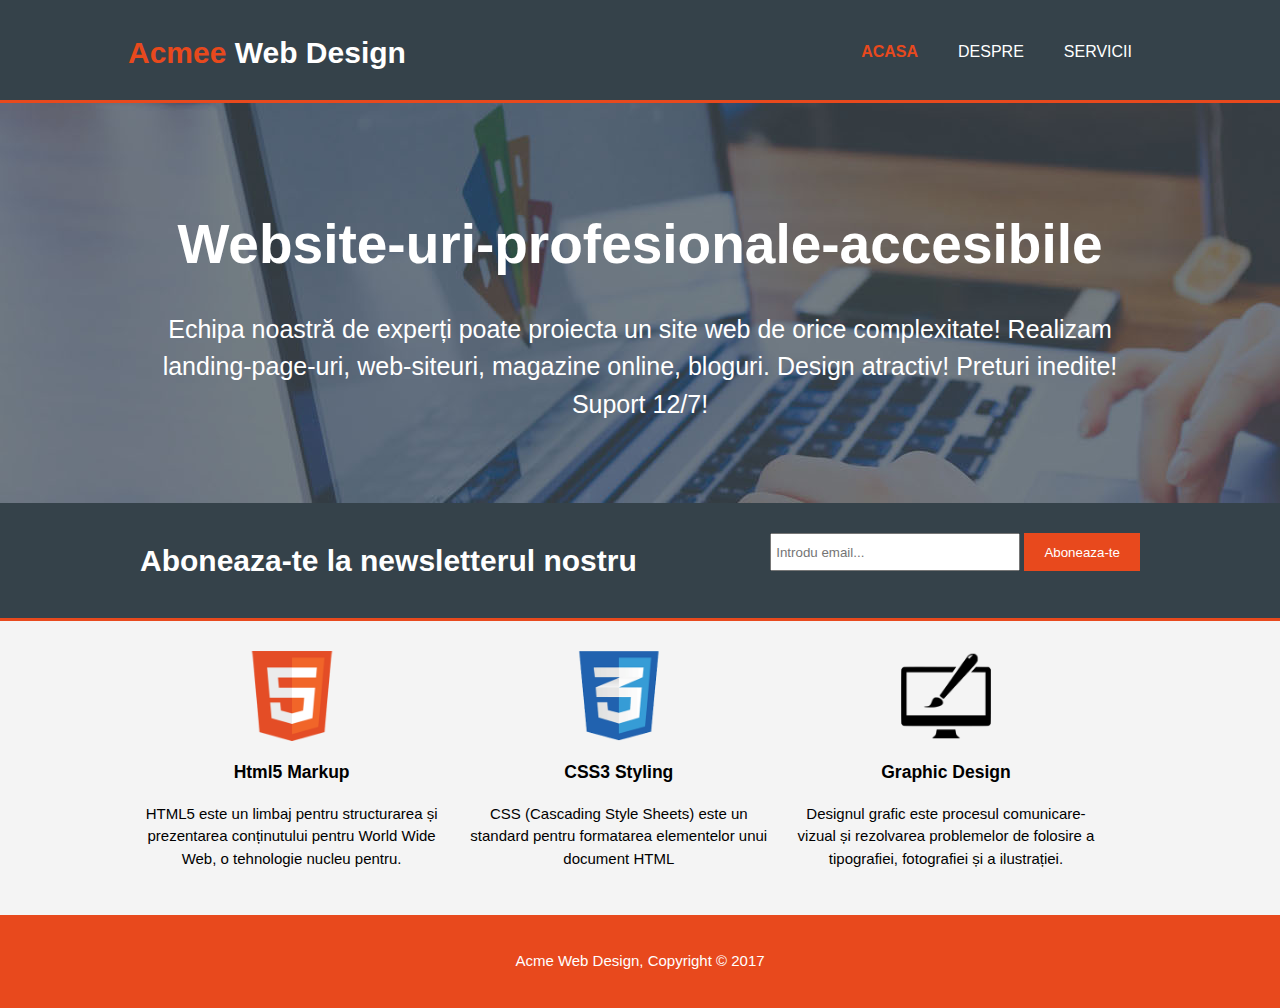
<file: index.html>
<DOCTYPE html>
<html>
  <head>
  <meta charset="utf-8">
    <meta name="viewport" content="width=device-width">
    <meta name="description" content="Affordable and proffesional web design web site">
    <meta name="author" content="Mineac">
    <title>Acme Web Design | Bun Venit</title>
    <link rel="stylesheet" href="./css/main.css">     
  </head>
  <body>
    <header>
      <div class="container">
        <div id="branding">
          <h1><span class="highlight">Acmee</span> Web Design</h1>
        </div>
        <nav>
          <ul>
            <li class="current"><a href="index.html">Acasa</a></li>
            <li><a href="about.html">Despre</a></li>
            <li><a href="services.html">Servicii</a></li>
          </ul>
        </nav>
      </div>
    </header>

    <section id="showcase">
      <div class="container">
        <h1>Website-uri-profesionale-accesibile</h1>
        <p>Echipa noastră de experți poate proiecta un site web de orice complexitate! Realizam landing-page-uri, web-siteuri, magazine online, bloguri. Design atractiv! Preturi inedite! Suport 12/7!</p>
      </div>
    </section>

    <section id="newsletter">
      <div class="container">
        <h1>Aboneaza-te la newsletterul nostru</h1>
        <form>
          <input type="email" placeholder="Introdu email...">
          <button type="submit" class="button_1">Aboneaza-te</button
        </form>
      </div>
    </section>

    <section id="boxes">
      <div class="container">
        <div class="box">
          <img src="./img/logo_html.png">
          <h3>Html5 Markup</h3>
          <p>HTML5 este un limbaj pentru structurarea și prezentarea conținutului pentru World Wide Web, o tehnologie nucleu pentru.</p>        
        </div>
         <div class="box">
          <img src="./img/logo_css.png">
          <h3>CSS3 Styling</h3>
          <p>CSS (Cascading Style Sheets) este un standard pentru formatarea elementelor unui document HTML</p>         
        </div>
         <div class="box">
          <img src="./img/logo_brush.png">
          <h3>Graphic Design</h3>
          <p>Designul grafic este procesul comunicare-vizual și rezolvarea problemelor de folosire a tipografiei, fotografiei și a ilustrației.</p>         
        </div>     
    </section>

    <footer>
      <p>Acme Web Design, Copyright &copy; 2017</p>
    </footer>
        
      
      
      
      
      
      
      
     
  
  
  
  
  
  
  
  
  
  </body>
  </html>
</file>
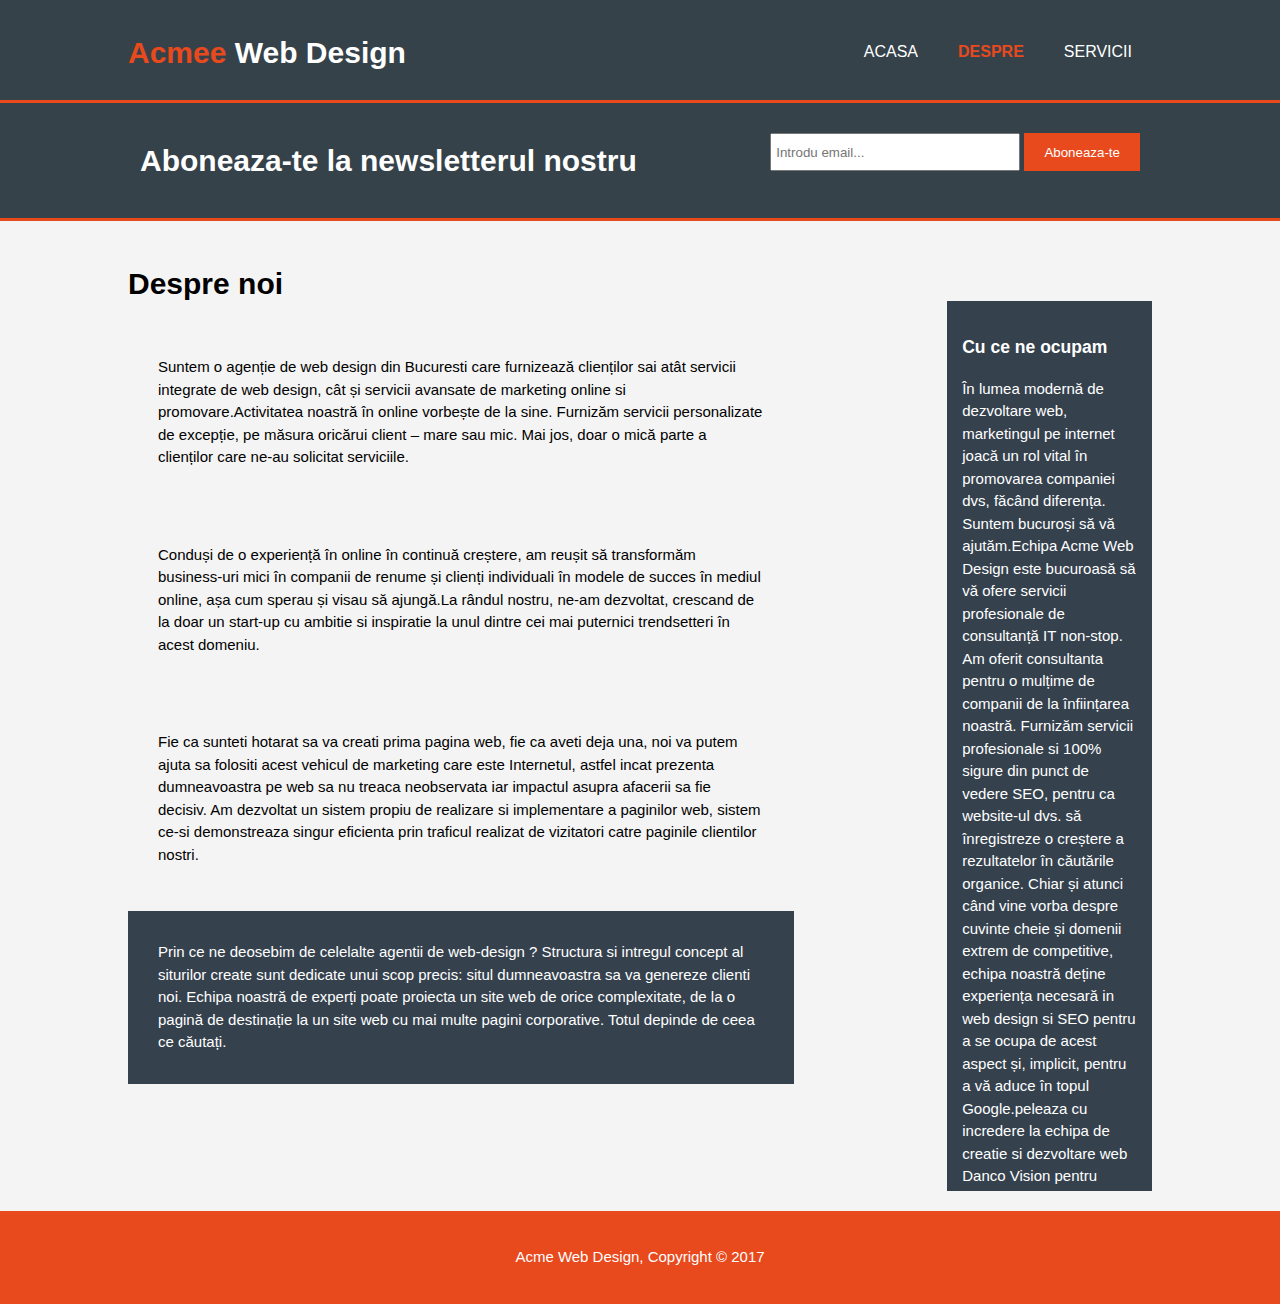
<file: about.html>
<DOCTYPE html>
<html>
  <head>
  <meta charset="utf-8">
    <meta name="viewport" content="width=device-width">
    <meta name="description" content="Affordable and proffesional web design web site">
    <meta name="author" content="Mineac">
    <title>Acme Web Design | Despre</title>
    <link rel="stylesheet" href="./css/main.css">     
  </head>
  <body>
    <header>
      <div class="container">
        <div id="branding">
          <h1><span class="highlight">Acmee</span> Web Design</h1>
        </div>
        <nav>
          <ul>
            <li><a href="index.html">Acasa</a></li>
            <li class="current"><a href="about.html">Despre</a></li>
            <li><a href="services.html">Servicii</a></li>
          </ul>
        </nav>
      </div>
    </header>

  
    <section id="newsletter">
      <div class="container">
        <h1>Aboneaza-te la newsletterul nostru</h1>
        <form>
          <input type="email" placeholder="Introdu email...">
          <button type="submit" class="button_1">Aboneaza-te</button
        </form>
      </div>
    </section>

    <section id="main">
      <div class="container">
        <article id="main-col">
          <h1 class="page-title">Despre noi</h1>
          <p>Suntem o agenție de web design din Bucuresti care furnizează clienților sai atât servicii integrate de web design, cât și servicii avansate de marketing online si promovare.Activitatea noastră în online vorbește de la sine. Furnizăm servicii personalizate de excepție, pe măsura oricărui client – mare sau mic. Mai jos, doar o mică parte a clienților care ne-au solicitat serviciile.
          </p>
          <p>
            Conduși de o experiență în online în continuă creștere, am reușit să transformăm business-uri mici în companii de renume și clienți individuali în modele de succes în mediul online, așa cum sperau și visau să ajungă.La rândul nostru, ne-am dezvoltat, crescand de la doar un start-up cu ambitie si inspiratie la unul dintre cei mai puternici trendsetteri în acest domeniu.
          </p>
          <p>
             Fie ca sunteti hotarat sa va creati prima pagina web, fie ca aveti deja una, noi va putem ajuta sa folositi acest vehicul de marketing care este Internetul, astfel incat prezenta dumneavoastra pe web sa nu treaca neobservata iar impactul asupra afacerii sa fie decisiv. Am dezvoltat un sistem propiu de realizare si implementare a paginilor web, sistem ce-si demonstreaza singur eficienta prin traficul realizat de vizitatori catre paginile clientilor nostri. 
          </p> 
          <p class="dark">
           Prin ce ne deosebim de celelalte agentii de web-design ? Structura si intregul concept al siturilor create sunt dedicate unui scop precis: situl dumneavoastra sa va genereze clienti noi.
           Echipa noastră de experți poate proiecta un site web de orice complexitate, de la o pagină de destinație la un site web cu mai multe pagini corporative. Totul depinde de ceea ce căutați.
         </p> 


        </article>
        <aside id="sidebar1">
          <div class="dark">
          <h3>Cu ce ne ocupam</h3>
          <p>În lumea modernă de dezvoltare web, marketingul pe internet joacă un rol vital în promovarea companiei dvs, făcând diferența. Suntem bucuroși să vă ajutăm.Echipa Acme Web Design este bucuroasă să vă ofere servicii profesionale de consultanță IT non-stop. Am oferit consultanta pentru o mulțime de companii de la înființarea noastră. Furnizăm servicii profesionale si 100% sigure din punct de vedere SEO, pentru ca website-ul dvs. să înregistreze o creștere a rezultatelor în căutările organice. Chiar și atunci când vine vorba despre cuvinte cheie și domenii extrem de competitive, echipa noastră deține experiența necesară in web design si SEO pentru a se ocupa de acest aspect și, implicit, pentru a vă aduce în topul Google.peleaza cu incredere la echipa de creatie si dezvoltare web Danco Vision pentru servicii profesionale de web design. Oferim servicii de calitate pentru clientii din Bucuresti, Romania, Europa, Statele Unite si tot restul lumii.</p>   
          </div>      
        </aside>               
      </div>     
    </section>

    <footer>
      <p>Acme Web Design, Copyright &copy; 2017</p>
    </footer>       
  </body>
  </html>
</file>
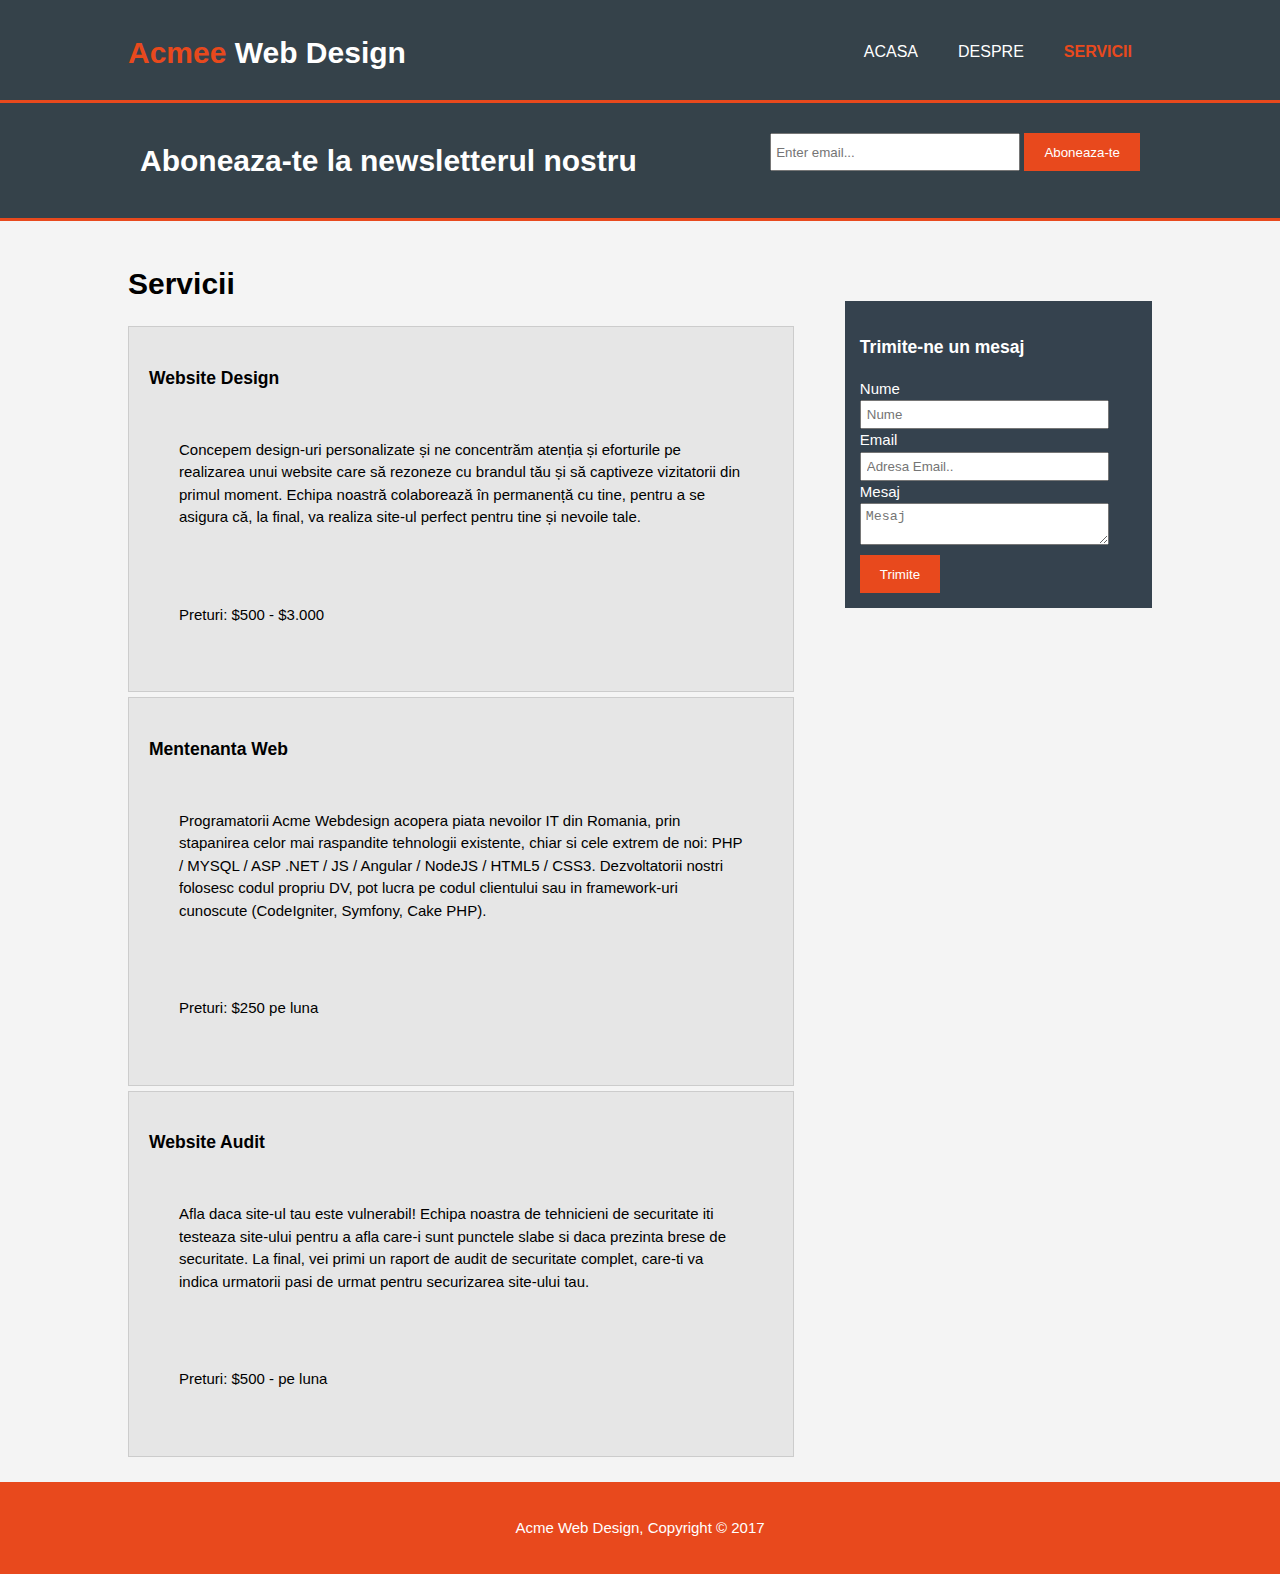
<file: services.html>
<DOCTYPE html>
<html>
  <head>
  <meta charset="utf-8">
    <meta name="viewport" content="width=device-width">
    <meta name="description" content="Affordable and proffesional web design web site">
    <meta name="author" content="Mineac">
    <title>Acme Web Design | Servicii</title>
    <link rel="stylesheet" href="./css/main.css">     
  </head>
  <body>
    <header>
      <div class="container">
        <div id="branding">
          <h1><span class="highlight">Acmee</span> Web Design</h1>
        </div>
        <nav>
          <ul>
            <li><a href="index.html">Acasa</a></li>
            <li><a href="about.html">Despre</a></li>
            <li class="current"><a href="services.html">Servicii</a></li>
          </ul>
        </nav>
      </div>
    </header>

  
    <section id="newsletter">
      <div class="container">
        <h1>Aboneaza-te la newsletterul nostru</h1>
        <form>
          <input type="email" placeholder="Enter email...">
          <button type="submit" class="button_1">Aboneaza-te</button
        </form>
      </div>
    </section>

    <section id="main">
      <div class="container">
        <article id="main-col">
          <h1 class="page-title">Servicii</h1>
          <ul id="services">
            <li>
              <h3>Website Design</h3>
              <p>Concepem design-uri personalizate și ne concentrăm atenția și eforturile pe realizarea unui website care să rezoneze cu brandul tău și să captiveze vizitatorii din primul moment. Echipa noastră colaborează în permanență cu tine, pentru a se asigura că, la final, va realiza site-ul perfect pentru tine și nevoile tale.</p>
              <p>Preturi: $500 - $3.000</p>
            </li>
            <li>
              <h3>Mentenanta Web</h3>
              <p>Programatorii Acme Webdesign acopera piata nevoilor IT din Romania, prin stapanirea celor mai raspandite tehnologii existente, chiar si cele extrem de noi: PHP / MYSQL / ASP .NET / JS / Angular / NodeJS / HTML5 / CSS3. Dezvoltatorii nostri folosesc codul propriu DV, pot lucra pe codul clientului sau in framework-uri cunoscute (CodeIgniter, Symfony, Cake PHP).</p>
              <p>Preturi: $250 pe luna</p>
            </li>
            <li>
              <h3>Website Audit</h3>
              <p>Afla daca site-ul tau este vulnerabil! Echipa noastra de tehnicieni de securitate iti testeaza site-ului pentru a afla care-i sunt punctele slabe si daca prezinta brese de securitate. La final, vei primi un raport de audit de securitate complet, care-ti va indica urmatorii pasi de urmat pentru securizarea site-ului tau.</p>
              <p>Preturi: $500 - pe luna</p>
            </li>            
          </ul>                 
        </article>
        <aside id="sidebar">
          <div class="dark">
          <h3>Trimite-ne un mesaj</h3>
          <form class="quote">
          <div>
            <label>Nume</label><br>
            <input class="input" type="text" placeholder="Nume">
          </div>
          <div>
            <label>Email</label><br>
            <input class="input" type="email" placeholder="Adresa Email..">
          </div>
          <div>
            <label>Mesaj</label><br>
            <textarea id="text" placeholder="Mesaj"></textarea>
          </div>
          <button class="button_1" type="submit">Trimite</button>
        </form>
       </div>      
     </aside>
    </section>

    <footer>
      <p>Acme Web Design, Copyright &copy; 2017</p>
    </footer>       
  </body>
  </html>
</file>
<file: css/main.css>
body {
	font-family: Arial, Helvetica, sans-serif;
	font-size: 15px;
	line-height: 1.5;
	margin: 0;
	padding: 0;
	background-color: #f4f4f4;
}

/*Global*/
.container {
	width: 80%;
	margin: auto;
	overflow: hidden;

}

 ul {
  margin: 0;
  padding: 0;
	}

	.button_1 {
		height: 38px;
		background: #e8491d;
		border:0;
		padding-left: 20px;
		padding-right: 20px;
		color: #fff;
	}

	.dark {
		padding: 15px;
		background: #35424e;
		color: #ffffff;
		margin-top: 10px;
		margin-bottom: 10px;

	}

/*Header*/

header {
	background: #35424a;
	color: #fff;
	padding-top: 30px;
	min-height: 70px;
	border-bottom: #e8491d 3px solid;

}

header a {
	color: #fff;
	text-decoration: none;
	text-transform: uppercase;
	font-size: 16px;	
}



header li {
	float: left;
	display: inline;
	padding:0 20px 0 20px; 
}

header #branding{
	float: left;
}

header #branding h1 {
	margin: 0;

}

header nav {
	float:right;
	margin-top: 10px;
}

header .highlight, header .current a{
	color: #e8491d;
	font-weight: bold;
}

header a:hover {
	color:#cccccc;
	font-weight: bold;
}

/* Showcase*/

#showcase {
	min-height: 400px;
	background: url('../img/showcase.jpg')no-repeat 0 -400px;
	text-align: center;
	color: #ffffff;
}


#showcase h1 {
	margin-top: 100px;
	font-size: 55px;
	margin-bottom: 10px;
}
 #showcase p {
 	font-size: 25px;
 }

 /*Newsletter*/

 #newsletter {
 	padding: 15px;
 	color: #fff;
 	background: #35424a;
 	border-bottom:#e8491d 3px solid;
 }

#newsletter h1 {
	float: left;
}

#newsletter form {
	float: right;
	margin-top: 15px;

}

#newsletter input[type="email"] {
	padding: 4px;
	height: 38px;
	width: 250px;

}


/*Boxes*/

#boxes {
	margin-top: 20px;

}

#boxes .box {
	float: left;
	text-align: center;
	width: 30%;
	padding:10px;

}

#boxes .box img {
	width: 90px;
}

aside#sidebar {
	float: right;
	width: 30%;
	margin-top: 70px;
	height:100%;
}

aside#sidebar .button_1 {
	margin-top: 10px;
}

aside#sidebar1 {
	float: right;
	width: 20%;
	margin-top: 70px;
	height:100%;
}

aside#sidebar .quote, input, textarea {
	width: 90%;
	padding: 5px;
}



/*Main-col*/

article#main-col {
	float: left;
	width: 65%;
	margin-top: 20px;

}

article#main-col p{
	padding: 30px;
}

/*Services*/

ul#services li{
	list-style: none;
	padding: 20px;
	margin-bottom: 5px;
	border:#cccccc solid 1px;
	background: #e6e6e6;


}

/*Footer*/


footer {
	padding: 20px;
	margin-top: 20px;
	color: #fff;
	background-color: #e8491d;
	text-align: center;
	

}

/*Media Queries*/

@media(max-width: 768px) {
	header #branding,
	header nav,
	header nav li,
	#newsletter h1,
	#newsletter form,
	#boxes .box,
	article#main-col{
		float: none;
		text-align: center;
		width: 100%;
	}

	header {
		padding-bottom: 20px; 
	}

	#showcase h1{
		margin-top: 40px;
	}
	#newsletter button,  .button_1{ 
		display: block;
		width: 100%;
	}

	

	#newsletter form input[type="email"], .input, #text{
		margin-bottom: 5px;
		width: 100%;
	}

	aside#sidebar {
	width:100%;
	margin-top: 10px;
}

   aside#sidebar1 {
   	width:100%;
	margin-top: 10px;
   }

	
}
</file>
